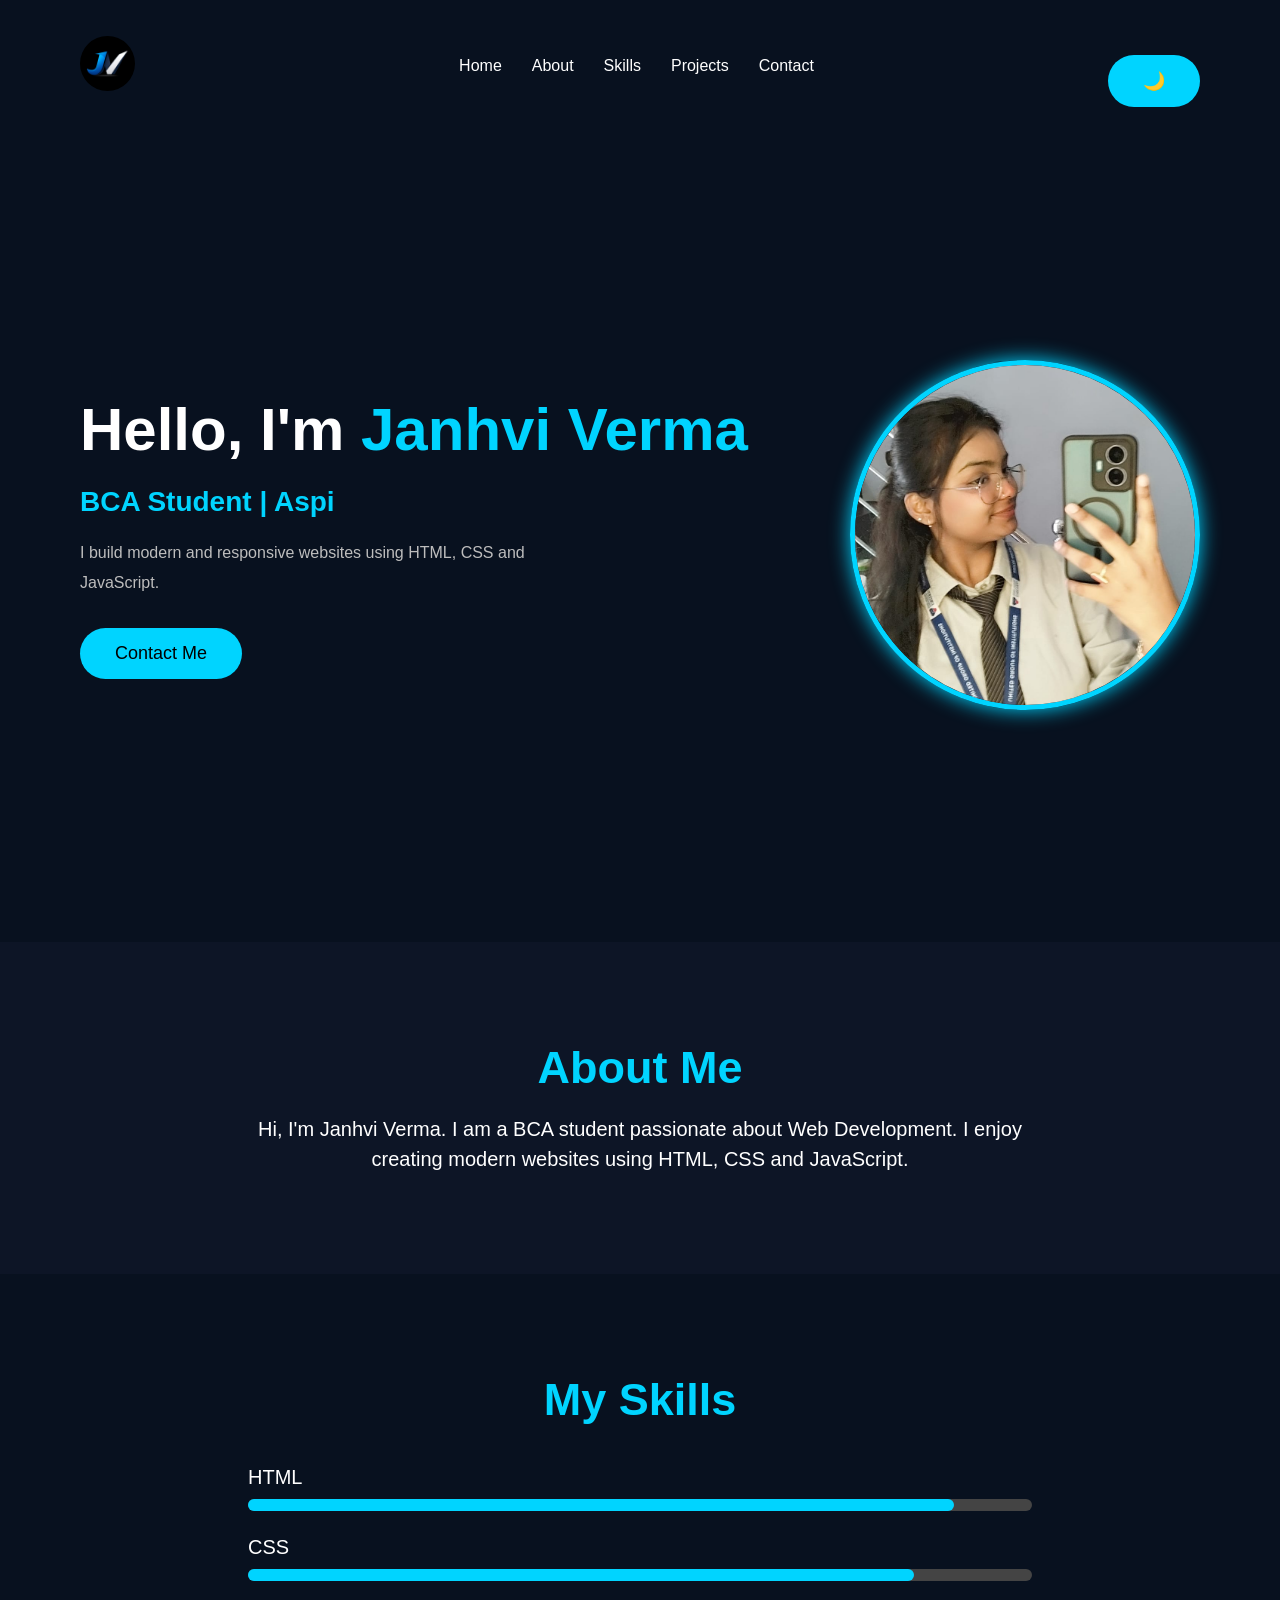
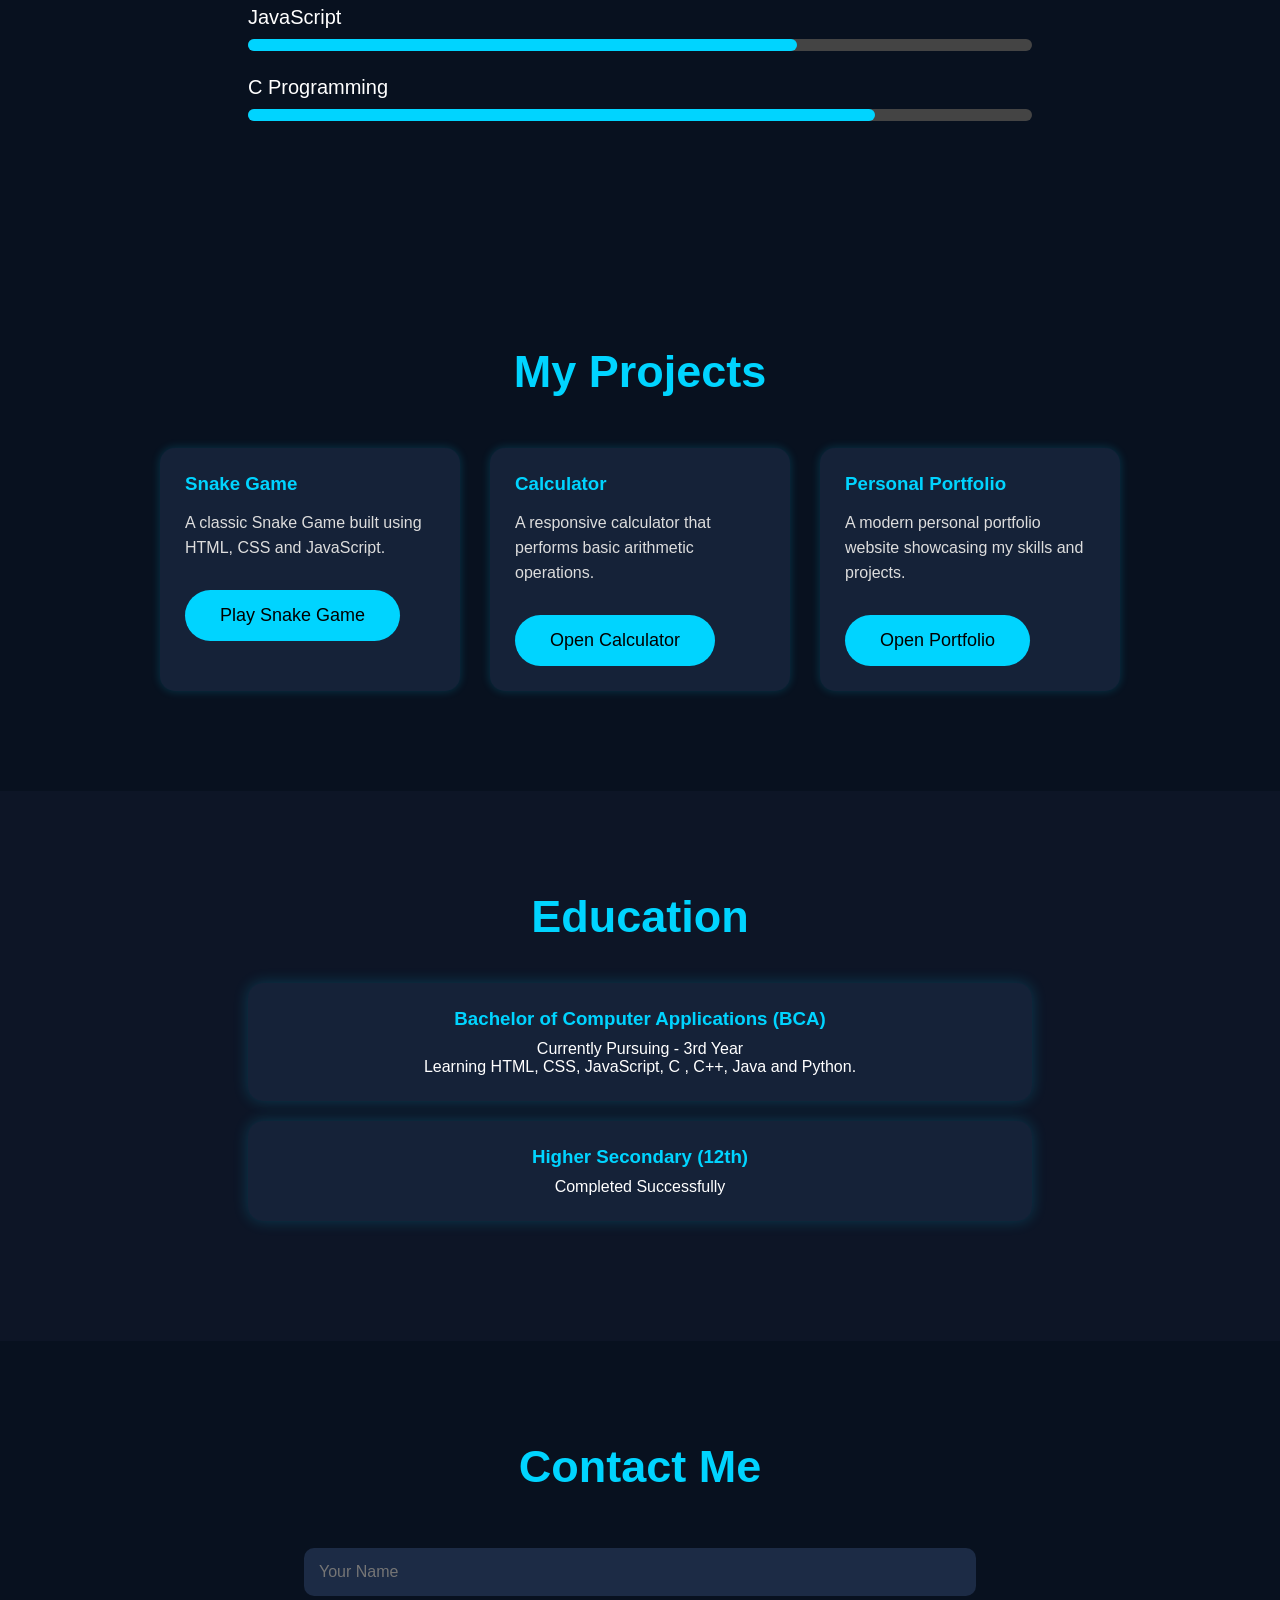
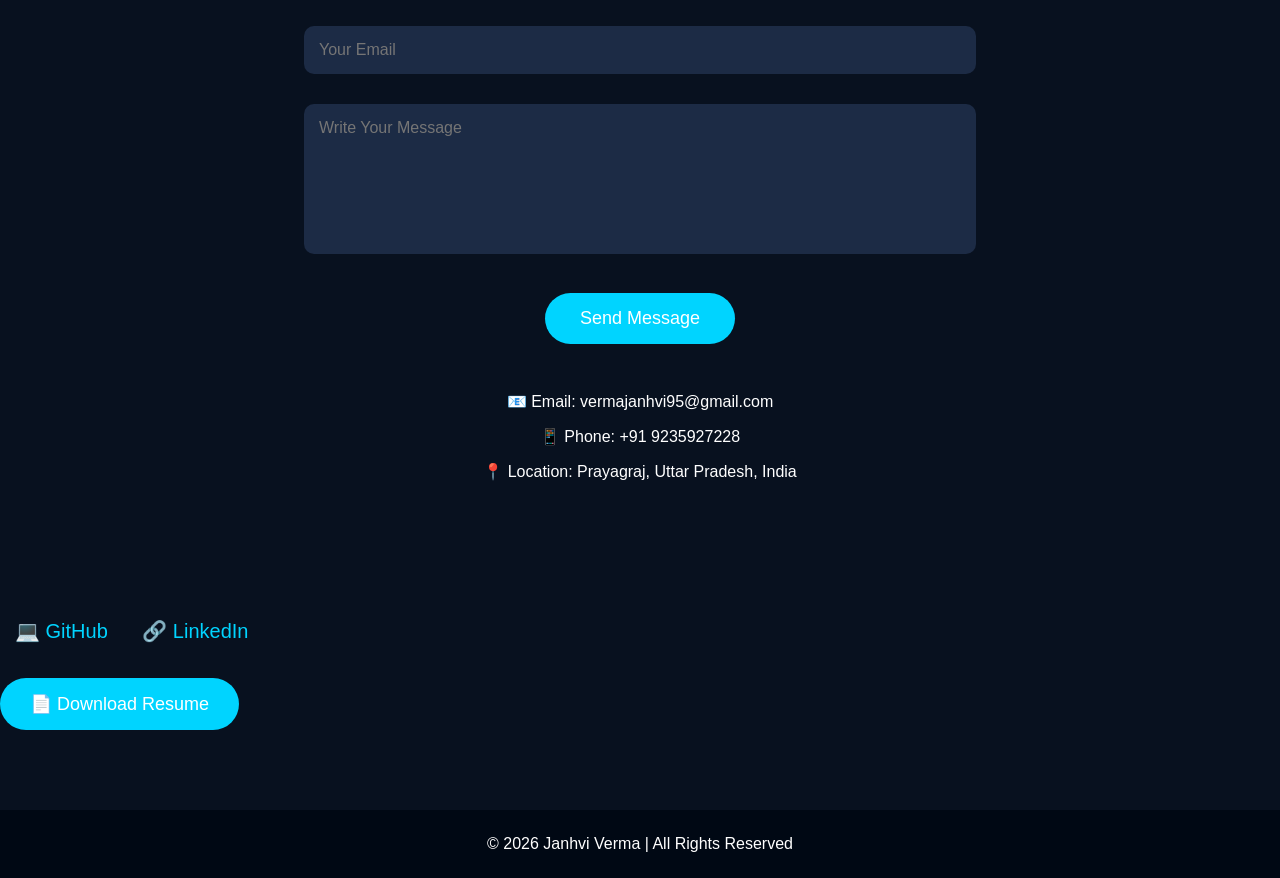
<file: index.html>
<!DOCTYPE html>
<html lang="en">
<head>
    <meta charset="UTF-8">
    <meta name="viewport" content="width=device-width, initial-scale=1.0">
    <title>Janhvi Portfolio</title>

    <link rel="stylesheet" href="style.css">
</head>

<body>

<nav>
    <h2 class="logo">
    <img src="logo.jpeg" alt="Logo">
</h2>

    <ul>
        <li><a href="#home">Home</a></li>
        <li><a href="#about">About</a></li>
        <li><a href="#skills">Skills</a></li>
        <li><a href="#projects">Projects</a></li>
        <li><a href="#contact">Contact</a></li>
    </ul>
    <button id="theme-toggle">🌙</button>
   
</nav>

<section id="home" class="home">

<div class="left">

<h1>Hello, I'm <span>Janhvi Verma</span></h1>

<h3><span id="typing"></span></h3>

<p>
I build modern and responsive websites using HTML, CSS and JavaScript.
</p>

<button>Contact Me</button>

</div>
<div class="right">
    <img src="profile.jpeg" alt="Janhvi">
</div>
</section>
<section id="about" class="about">

    <h2>About Me</h2>

    <p>
        Hi, I'm Janhvi Verma. I am a BCA student passionate about Web Development. I enjoy creating modern websites using HTML, CSS and JavaScript.
    </p>

</section>
<section id="skills" class="skills">

    <h2>My Skills</h2>

    <div class="skill">
        <p>HTML</p>
        <div class="bar"><div class="html"></div></div>
    </div>

    <div class="skill">
        <p>CSS</p>
        <div class="bar"><div class="css"></div></div>
    </div>

    <div class="skill">
        <p>JavaScript</p>
        <div class="bar"><div class="js"></div></div>
    </div>

    <div class="skill">
        <p>C Programming</p>
        <div class="bar"><div class="c"></div></div>
    </div>

</section>
<section id="projects" class="projects">

    <h2>My Projects</h2>

    <div class="project-container">

        <div class="card">
            <h3>Snake Game</h3>
            <p>A classic Snake Game built using HTML, CSS and JavaScript.</p>
            <a href="snake-game/index.html">
    <button>Play Snake Game</button>
</a>
        </div>

        <div class="card">
            <h3>Calculator</h3>
            <p>A responsive calculator that performs basic arithmetic operations.</p>
            <a href="calculator/index.html">
    <button>Open Calculator</button>
</a>
        </div>

        <div class="card">
            <h3> Personal Portfolio</h3>
            <p>A modern personal portfolio website showcasing my skills and projects.</p>
            <a href="index.html">
                <button>Open Portfolio</button>
            </a>
        </div>

    </div>

</section>
<section id="education" class="education">

    <h2>Education</h2>

    <div class="edu-card">
        <h3>Bachelor of Computer Applications (BCA)</h3>
        <p>Currently Pursuing - 3rd Year</p>
        <p>Learning HTML, CSS, JavaScript, C , C++, Java and Python.</p>
    </div>

    <div class="edu-card">
        <h3>Higher Secondary (12th)</h3>
        <p>Completed Successfully</p>
    </div>

</section>
<section id="contact" class="contact">

    <h2>Contact Me</h2>

    <form>

        <input type="text" placeholder="Your Name">

        <input type="email" placeholder="Your Email">

        <textarea placeholder="Write Your Message"></textarea>

        <button type="submit">Send Message</button>

    </form>
    <div class="contact-info">

    <p>📧 Email: vermajanhvi95@gmail.com</p>

    <p>📱 Phone: +91 9235927228</p>

    <p>📍 Location: Prayagraj, Uttar Pradesh, India</p>

</div>

</section>
<div class="social">

    <a href="https://github.com/janhviverma18" target="_blank">💻 GitHub</a>

    <a href="https://www.linkedin.com/in/janhvi-verma-22b072333" target="_blank">🔗 LinkedIn</a>

</div>
<a href="Janhvi_resume.pdf" download class="resume-btn">
    📄 Download Resume
</a>
<script src="script.js"></script>
<footer>

    <p>© 2026 Janhvi Verma | All Rights Reserved</p>

</footer>

</body>
</html>
</file>
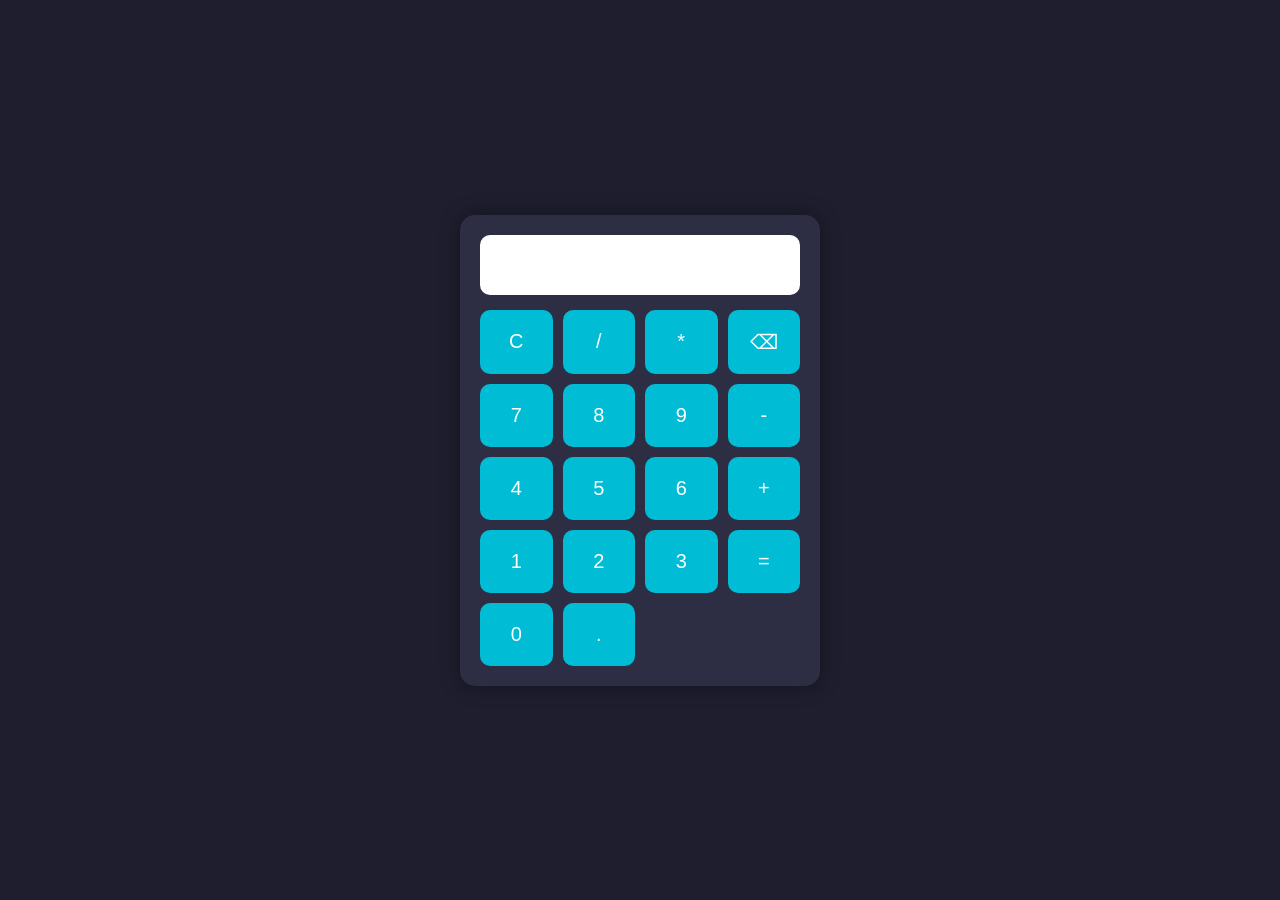
<file: calculator/index.html>
<!DOCTYPE html>
<html lang="en">
<head>
    <meta charset="UTF-8">
    <meta name="viewport" content="width=device-width, initial-scale=1.0">
    <title>Calculator</title>
    <link rel="stylesheet" href="style.css">
</head>
<body>

<div class="calculator">
    <input type="text" id="display" readonly>

    <div class="buttons">
        <button onclick="clearDisplay()">C</button>
        <button onclick="appendValue('/')">/</button>
        <button onclick="appendValue('*')">*</button>
        <button onclick="deleteLast()">⌫</button>

        <button onclick="appendValue('7')">7</button>
        <button onclick="appendValue('8')">8</button>
        <button onclick="appendValue('9')">9</button>
        <button onclick="appendValue('-')">-</button>

        <button onclick="appendValue('4')">4</button>
        <button onclick="appendValue('5')">5</button>
        <button onclick="appendValue('6')">6</button>
        <button onclick="appendValue('+')">+</button>

        <button onclick="appendValue('1')">1</button>
        <button onclick="appendValue('2')">2</button>
        <button onclick="appendValue('3')">3</button>
        <button onclick="calculate()">=</button>

        <button onclick="appendValue('0')">0</button>
        <button onclick="appendValue('.')">.</button>
    </div>
</div>

<script src="script.js"></script>

</body>
</html>
</file>
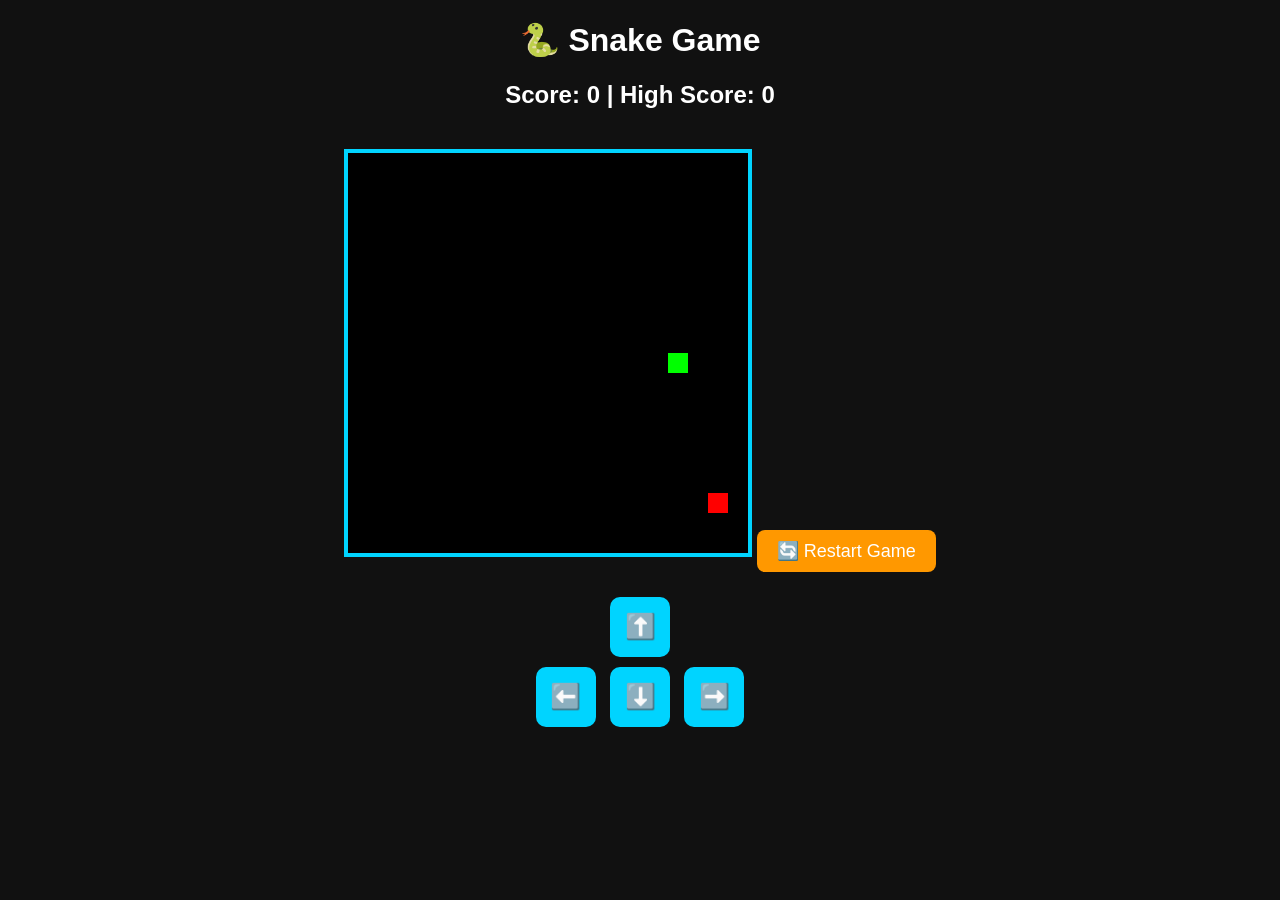
<file: snake-game/index.html>
<!DOCTYPE html>
<html lang="en">
<head>
<meta charset="UTF-8">
<meta name="viewport" content="width=device-width, initial-scale=1.0">
<title>Snake Game</title>
<link rel="stylesheet" href="style.css">
</head>
<body>

<h1>🐍 Snake Game</h1>
<h2>Score: <span id="score">0</span> | High Score: <span id="highScore">0</span></h2>

<canvas id="game" width="400" height="400"></canvas>
<button id="restart">🔄 Restart Game</button>


<div class="controls">
  <button id="up">⬆️</button>

  <div>
    <button id="left">⬅️</button>
    <button id="down">⬇️</button>
    <button id="right">➡️</button>
  </div>
</div>

<script src="script.js"></script>

</body>
</html>
</file>
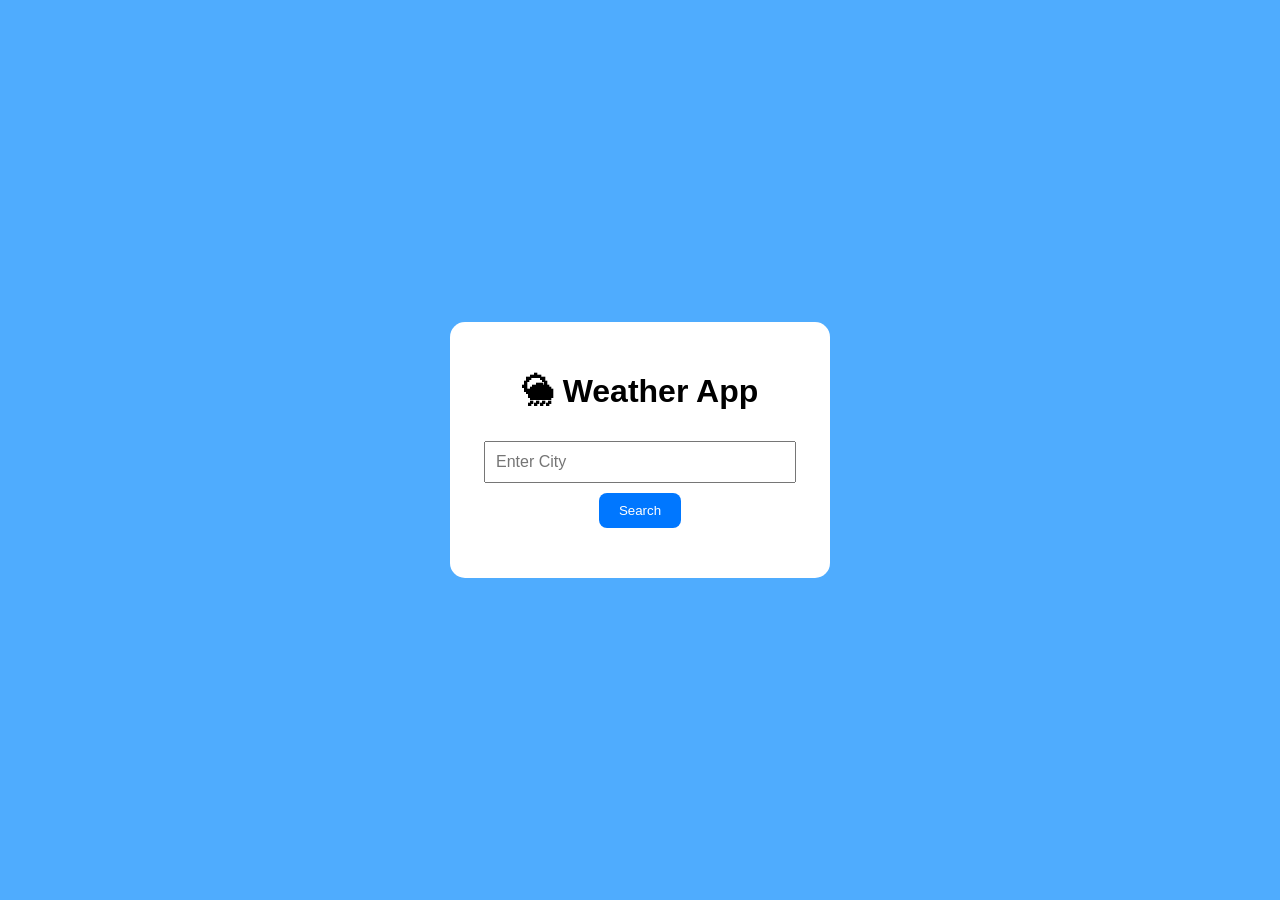
<file: weather/index.html>
<!DOCTYPE html>
<html lang="en">
<head>
<meta charset="UTF-8">
<meta name="viewport" content="width=device-width, initial-scale=1.0">
<title>Weather App</title>
<link rel="stylesheet" href="style.css">
</head>
<body>

<div class="weather-box">

<h1>🌦 Weather App</h1>

<input type="text" id="city" placeholder="Enter City">

<button onclick="getWeather()">Search</button>

<div id="result"></div>

</div>

<script src="script.js"></script>

</body>
</html>
</file>
<file: style.css>
html{
    scroll-behavior: smooth;
}
*{
margin:0;
padding:0;
box-sizing:border-box;
font-family:Arial,sans-serif;
}

body{
background:#08111f;
color:white;
}

nav{
display:flex;
justify-content:space-between;
align-items:center;
padding:25px 80px;
}

nav h2{
color:#00d4ff;
}

nav ul{
display:flex;
list-style:none;
}

nav ul li{
margin-left:30px;
}

nav ul li a{
color:white;
text-decoration:none;
}

.home{
height:90vh;
display:flex;
align-items:center;
padding:0 80px;
}

.left h1{
font-size:60px;
}

.left span{
color:#00d4ff;
}

.left h3{
margin:20px 0;
font-size:30px;
}

.left p{
max-width:500px;
line-height:30px;
color:#bdbdbd;
}

button{
margin-top:30px;
padding:15px 35px;
border:none;
border-radius:30px;
background:#00d4ff;
font-size:18px;
cursor:pointer;
}
.home{
    display:flex;
    justify-content:space-between;
    align-items:center;
    padding:80px;
}

.right img{
    width:350px;
    height:350px;
    border-radius:50%;
    object-fit:cover;
    border:5px solid #00d4ff;
    box-shadow:0 0 20px #00d4ff;
}
.about{
    padding:100px 80px;
    text-align:center;
    background:#0d1526;
}

.about h2{
    font-size:45px;
    color:#00d4ff;
    margin-bottom:20px;
}

.about p{
    color:white;
    font-size:20px;
    line-height:30px;
    max-width:800px;
    margin:auto;
}
.skills{
    padding:100px 80px;
}

.skills h2{
    text-align:center;
    font-size:45px;
    color:#00d4ff;
    margin-bottom:40px;
}

.skill{
    margin:25px auto;
    width:70%;
}

.skill p{
    margin-bottom:10px;
    font-size:20px;
}

.bar{
    width:100%;
    height:12px;
    background:#444;
    border-radius:20px;
}

.bar div{
    height:100%;
    border-radius:20px;
    background:#00d4ff;
}

.html{
    width:90%;
}

.css{
    width:85%;
}

.js{
    width:70%;
}

.c{
    width:80%;
}
.projects{
    padding:100px 80px;
    background:#08111f;
}

.projects h2{
    text-align:center;
    color:#00d4ff;
    font-size:45px;
    margin-bottom:50px;
}

.project-container{
    display:flex;
    justify-content:center;
    gap:30px;
    flex-wrap:wrap;
}

.card{
    width:300px;
    background:#152238;
    padding:25px;
    border-radius:15px;
    transition:0.3s;
    box-shadow:0 0 10px rgba(0,212,255,0.2);
}

.card:hover{
    transform:translateY(-10px);
    box-shadow:0 0 25px #00d4ff;
}

.card h3{
    color:#00d4ff;
    margin-bottom:15px;
}

.card p{
    color:#ddd;
    line-height:25px;
}
.education{
    padding:100px 80px;
    background:#0d1526;
    text-align:center;
}

.education h2{
    color:#00d4ff;
    font-size:45px;
    margin-bottom:40px;
}

.edu-card{
    width:70%;
    margin:20px auto;
    padding:25px;
    background:#152238;
    border-radius:15px;
    color:white;
    box-shadow:0 0 15px rgba(0,212,255,0.2);
    transition:0.3s;
}

.edu-card:hover{
    transform:scale(1.03);
    box-shadow:0 0 20px #00d4ff;
}

.edu-card h3{
    color:#00d4ff;
    margin-bottom:10px;
}
.contact{
    padding:100px 80px;
    background:#08111f;
    text-align:center;
}

.contact h2{
    font-size:45px;
    color:#00d4ff;
    margin-bottom:40px;
}

.contact form{
    width:60%;
    margin:auto;
}

.contact input,
.contact textarea{
    width:100%;
    padding:15px;
    margin:15px 0;
    border:none;
    border-radius:10px;
    background:#1c2b45;
    color:white;
    font-size:16px;
}

.contact textarea{
    height:150px;
    resize:none;
}

.contact button{
    margin-top:20px;
    padding:15px 35px;
    background:#00d4ff;
    color:white;
    border:none;
    border-radius:30px;
    font-size:18px;
    cursor:pointer;
}

.contact button:hover{
    background:#0099cc;
}
.contact-info{
    margin-top:40px;
    line-height:35px;
    color:white;
}

.social{
    margin-top:30px;
}

.social a{
    text-decoration:none;
    color:#00d4ff;
    font-size:20px;
    margin:0 15px;
}

.resume-btn{
    display:inline-block;
    margin-top:35px;
    padding:15px 30px;
    background:#00d4ff;
    color:white;
    text-decoration:none;
    border-radius:30px;
    font-size:18px;
}

footer{
    margin-top:80px;
    padding:25px;
    background:#000814;
    text-align:center;
    color:white;
}
#typing{
    color:#00d4ff;
    font-weight:bold;
    font-size:28px;
}
@media (max-width:768px){

    nav{
        flex-direction:column;
        padding:20px;
    }

    nav ul{
        flex-direction:column;
        gap:15px;
        margin-top:20px;
    }

    .home{
        flex-direction:column;
        text-align:center;
        padding:40px 20px;
    }

    .left,
    .right{
        width:100%;
    }

    .right img{
        width:250px;
        height:250px;
        margin-top:30px;
    }

    .project-container{
        flex-direction:column;
        align-items:center;
    }

    .contact form{
        width:100%;
    }
}
section{
    animation: fadeUp 1s ease;
}

@keyframes fadeUp{
    from{
        opacity:0;
        transform:translateY(50px);
    }
    to{
        opacity:1;
        transform:translateY(0);
    }
}
nav ul li a{
    transition:0.3s;
}

nav ul li a:hover,
nav ul li a:focus{
    color:#00d4ff;
    border-bottom:2px solid #00d4ff;
    padding-bottom:5px;
}
.logo img{
    width:55px;
    height:55px;
    border-radius:50%;
}
</file>
<file: calculator/style.css>
body{
    margin:0;
    display:flex;
    justify-content:center;
    align-items:center;
    height:100vh;
    background:#1e1e2f;
    font-family:Arial,sans-serif;
}

.calculator{
    background:#2d2d44;
    padding:20px;
    border-radius:15px;
    box-shadow:0 0 20px rgba(0,0,0,0.4);
    width:320px;
}

#display{
    width:100%;
    height:60px;
    font-size:28px;
    text-align:right;
    margin-bottom:15px;
    border:none;
    border-radius:10px;
    padding:10px;
    box-sizing:border-box;
}

.buttons{
    display:grid;
    grid-template-columns:repeat(4,1fr);
    gap:10px;
}

button{
    padding:20px;
    font-size:20px;
    border:none;
    border-radius:10px;
    cursor:pointer;
    background:#00bcd4;
    color:white;
}

button:hover{
    background:#0097a7;
}
</file>
<file: snake-game/style.css>
body{
    background:#111;
    color:white;
    text-align:center;
    font-family:Arial;
}

canvas{
    background:black;
    border:4px solid #00d4ff;
    margin-top:20px;
}
.controls{
    text-align:center;
    margin-top:20px;
}

.controls button{
    width:60px;
    height:60px;
    font-size:25px;
    margin:5px;
    border:none;
    border-radius:10px;
    cursor:pointer;
    background: #00d4ff;
    color: white;
}
#restart{
    margin-top:15px;
    padding:10px 20px;
    font-size:18px;
    border:none;
    border-radius:8px;
    cursor:pointer;
    background:#ff9800;
    color:white;
}
</file>
<file: weather/style.css>
body{
margin:0;
font-family:Arial;
background:#4facfe;
display:flex;
justify-content:center;
align-items:center;
height:100vh;
}

.weather-box{
background:white;
padding:30px;
border-radius:15px;
text-align:center;
width:320px;
}

input{
width:90%;
padding:10px;
margin:10px 0;
font-size:16px;
}

button{
padding:10px 20px;
background:#0077ff;
color:white;
border:none;
border-radius:8px;
cursor:pointer;
}

button:hover{
background:#005ecc;
}

#result{
margin-top:20px;
font-size:18px;
}
</file>
